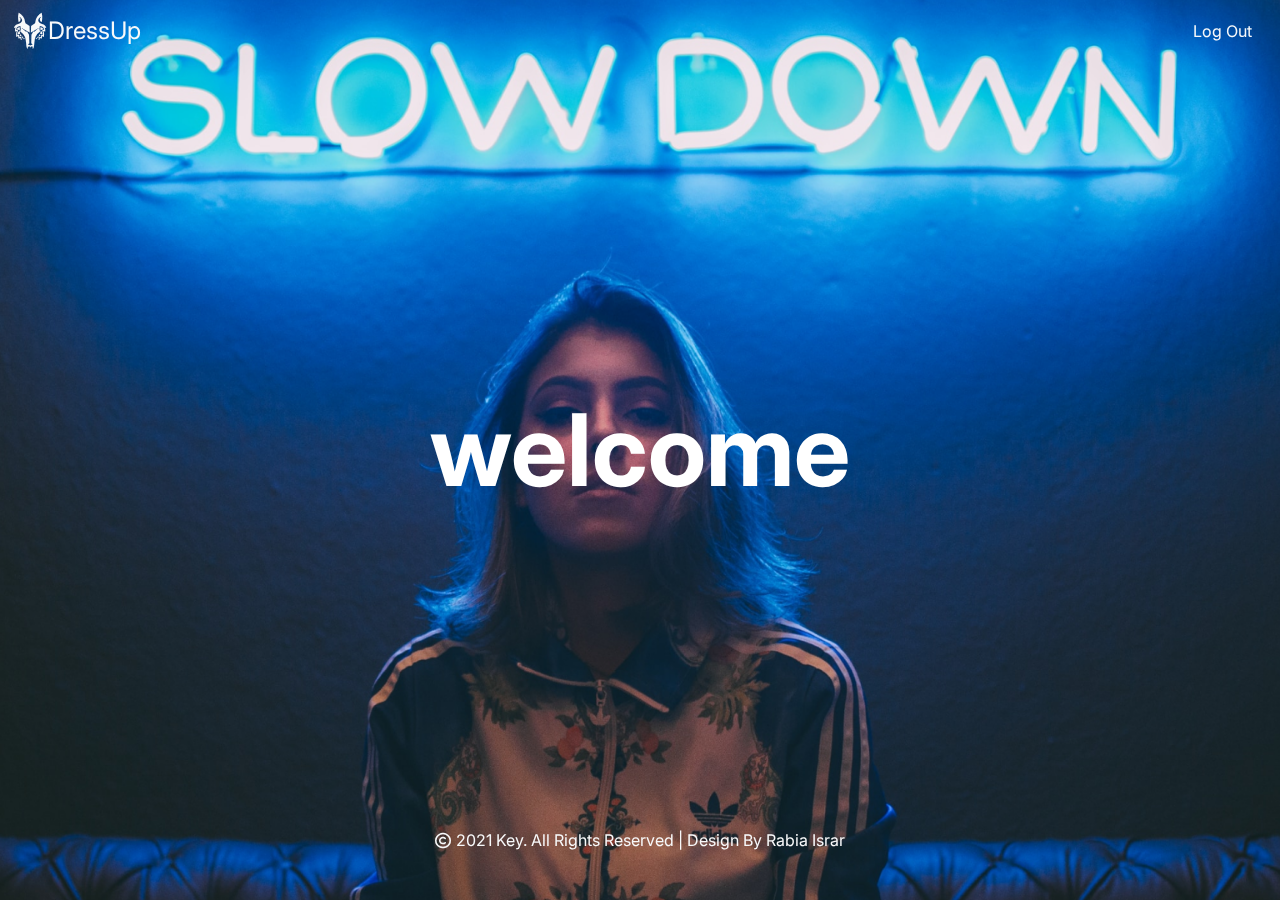
<file: Home.html>
<!DOCTYPE html>
<html lang="en">
<head>

    <link rel="preconnect" href="https://fonts.googleapis.com">
    <link rel="preconnect" href="https://fonts.gstatic.com" crossorigin>
    <link href="https://fonts.googleapis.com/css2?family=Inter&display=swap" rel="stylesheet">
<link rel="stylesheet" href="css/all.min.css">
<link rel="stylesheet" href="css/bootstrap.min.css">
<link rel="stylesheet" href="css/style.css">
</head>
<body> 


<div class="homeline">
  <nav class="navbar navbar-expand-lg position-fixed top-0 w-100 ">
    <div class="container-fluid ">          
      <a class="navbar-brand text-light fs-4" > <i class="fa-brands fa-wolf-pack-battalion text-light fa-xl"></i>DressUp</a>
      <button class="navbar-toggler bg-white " type="button" data-bs-toggle="collapse" data-bs-target="#navbarSupportedContent" aria-controls="navbarSupportedContent" aria-expanded="false" aria-label="Toggle navigation">
        <span class="navbar-toggler-icon text-light"></span>
      </button>
      <div class="collapse navbar-collapse" id="navbarSupportedContent">
        <ul class="navbar-nav ms-auto mb-2 mb-lg-0 px-2 ">
        
          <li class="nav-item ">
            <a class="nav-link text-light" id="LogOut">Log Out </a>
          </li>
         
        </ul>

      </div>
    </div>
  </nav>      
<header class="start vh-100">
<div class="startimg1">
  <h1 class="d-flex justify-content-center align-items-center h-100 fw-bolder text-white" > </h1>
    </div>    
      
</header>
<footer class="position-fixed bottom-0 start-50 translate-middle-x text-light py-5 ">
<i class="fa-regular fa-copyright"></i>
<span>2021 Key. All Rights Reserved | Design By Rabia Israr</span>

</footer>
</div>


<script src="js/bootstrap.bundle.min.js"></script>
<script src="js/mainList.js"></script>
</body>

</html>
</file>
<file: css/style.css>
body{
    font-family: 'Inter', sans-serif;
}
.startimg{
    width: 100%;
    height: 100%;
    background-image: url(../images/1.png);
    background-position: center center;
    background-size: cover;
}
.start{
    background: linear-gradient(90deg, #202020 0%, #B1A857 52.08%, #202020 100%, #202020 100%);
}
li{
    cursor: pointer;
}
li:hover{
    background-color: rgba(255, 255, 255, 0.1);
}
.form-control{
    background-color: rgba(255, 255, 255, 0.1);
}
#GETSTARTED{
    background-color: #FB646B;
    color: white;
}
#GETSTARTEDlist{
    background-color: #AE796D;
    color: white;
}
.startimg1{
    width: 100%;
    height: 100%;
    background-image: url(../images/2.png);
    background-position: center center;
    background-size: cover;
}
h1{
    font-size: 100px;
}
</file>
